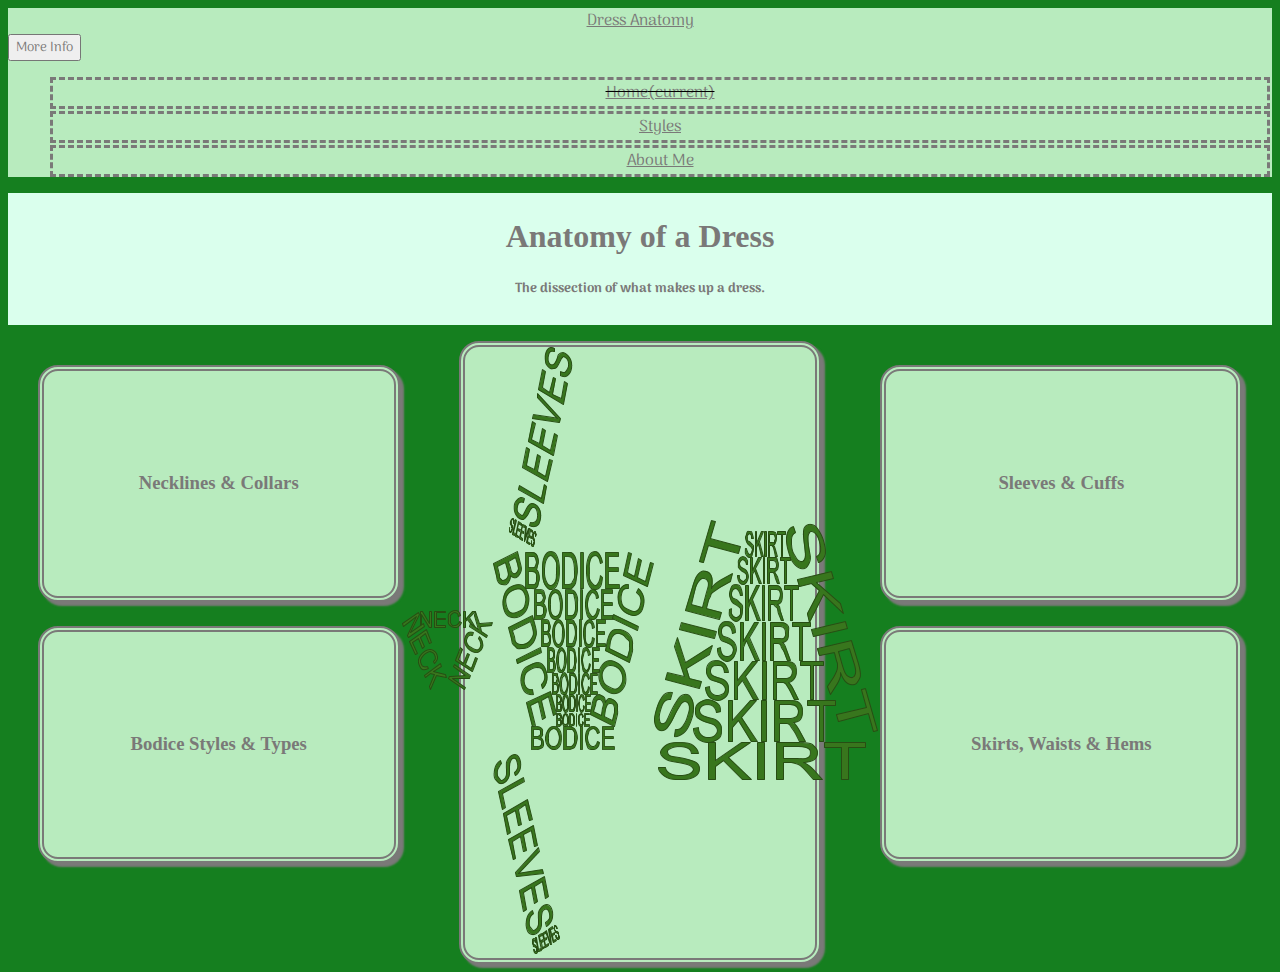
<file: index.html>
<!doctype html>
<html lang="en">
  <head>
    <meta charset="utf-8">
    <meta name="viewport" content="width=device-width, initial-scale=1, shrink-to-fit=no">
    <link rel="stylesheet" href="https://stackpath.bootstrapcdn.com/bootstrap/4.1.3/css/bootstrap.min.css" integrity="sha384-MCw98/SFnGE8fJT3GXwEOngsV7Zt27NXFoaoApmYm81iuXoPkFOJwJ8ERdknLPMO" crossorigin="anonymous">
    <link href="stylesheets/style.css" rel="stylesheet" type="text/css"/>
    <title>Anatomy of a Dress</title>
  </head>
  <body>
    
    <nav class="navbar navbar-expand-md">
      <a class="navbar-brand" href="#">Dress Anatomy</a>
      <button class="navbar-toggler" type="button" data-toggle="collapse" data-target="#navbarNav" aria-controls="navbarNav" aria-expanded="false" aria-label="Toggle navigation">
        More Info
      </button>
      <div class="collapse navbar-collapse" id="navbarNav">
        <ul class="navbar-nav nav-pills">
          <li class="nav-item active">
            <a class="nav-link" href="#">Home<span class="sr-only">(current)</span></a>
          </li>
          <li class="nav-item">
            <a class="nav-link" href="styles.html">Styles</a>
          </li>
          <li class="nav-item">
            <a class="nav-link" href="aboutme.html">About Me</a>
          </li>
        </ul>
      </div>
    </nav>
    
    <div class="container-fluid">
      <h1>Anatomy of a Dress</h1>
      <h5>The dissection of what makes up a dress.</h5>
    </div>
    
    <div class="container">
      <div class="column d-none d-md-block">
        <div class="row">
          <div class="card side">
            <h3>Necklines & Collars</h3>
          </div>
        </div>
        <div class="row">
          <div class="card side">
            <h3>Bodice Styles & Types</h3>
          </div>
        </div>
      </div>
      <div class="column">
        <div class="card">
          <div class="row">
            <img src="images/Neck.png" alt="Neck Word">
          </div>
          <div class="row">
            <img src="images/LeftSleeve.png" alt="Word Sleeve on Left">
            <img src="images/Bodice.png" alt="Bodice Word">
            <img src="images/RightSleeve.png" alt="Word Sleeve on Right">
          </div>
          <div class="row">
            <img src="images/Skirt.png" alt="Word Skirt">
          </div>
        </div>
      </div>
      <div class="column d-none d-md-block">
        <div class="row">
          <div class="card side">
            <h3>Sleeves & Cuffs</h3>
          </div>
        </div>
        <div class="row">
          <div class="card side">
            <h3>Skirts, Waists & Hems</h3>
          </div>
        </div>
      </div>
    </div>
    
    <script src="https://ajax.googleapis.com/ajax/libs/jquery/3.3.1/jquery.min.js"></script>
    <script src="https://cdnjs.cloudflare.com/ajax/libs/popper.js/1.14.3/umd/popper.min.js" integrity="sha384-ZMP7rVo3mIykV+2+9J3UJ46jBk0WLaUAdn689aCwoqbBJiSnjAK/l8WvCWPIPm49" crossorigin="anonymous"></script>
    <script src="https://stackpath.bootstrapcdn.com/bootstrap/4.1.3/js/bootstrap.min.js" integrity="sha384-ChfqqxuZUCnJSK3+MXmPNIyE6ZbWh2IMqE241rYiqJxyMiZ6OW/JmZQ5stwEULTy" crossorigin="anonymous"></script>
    <script src="js/java.js"></script>
  </body>
</html>
</file>
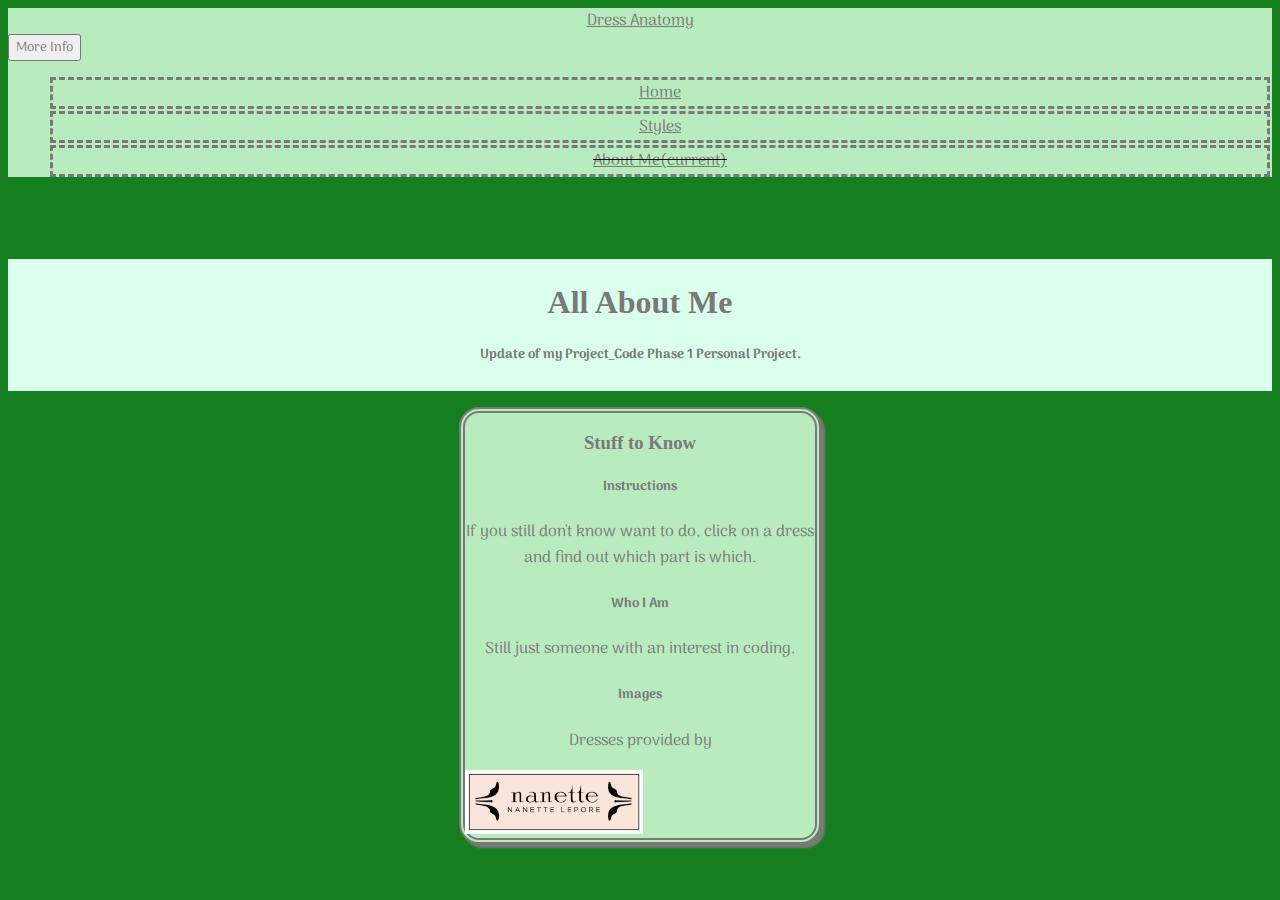
<file: aboutme.html>
<!doctype html>
<html lang="en">
  <head>
    <meta charset="utf-8">
    <meta name="viewport" content="width=device-width, initial-scale=1, shrink-to-fit=no">
    <link rel="stylesheet" href="https://stackpath.bootstrapcdn.com/bootstrap/4.1.3/css/bootstrap.min.css" integrity="sha384-MCw98/SFnGE8fJT3GXwEOngsV7Zt27NXFoaoApmYm81iuXoPkFOJwJ8ERdknLPMO" crossorigin="anonymous">
    <link href="stylesheets/style.css" rel="stylesheet" type="text/css"/>
    <title>Me</title>
  </head>
  <body>
    <nav class="navbar fixed-top navbar-expand-md">
      <a class="navbar-brand" href="#">Dress Anatomy</a>
      <button class="navbar-toggler" type="button" data-toggle="collapse" data-target="#navbarNav" aria-controls="navbarNav" aria-expanded="false" aria-label="Toggle navigation">
        More Info
      </button>
      <div class="collapse navbar-collapse" id="navbarNav">
        <ul class="navbar-nav nav-pills">
          <li class="nav-item">
            <a class="nav-link" href="index.html">Home </a>
          </li>
          <li class="nav-item">
            <a class="nav-link" href="styles.html">Styles</a>
          </li>
          <li class="nav-item active">
            <a class="nav-link" href="#">About Me<span class="sr-only">(current)</span></a>
          </li>
        </ul>
      </div>
    </nav>
    <div class="empty-top"></div>
    <div class="container-fluid">
      <h1>All About Me</h1>
      <h5>Update of my Project_Code Phase 1 Personal Project.</h5>
    </div>
    <div class="container">
      <div class="card">
        <div class="card-body">
          <h3 class="card-title">Stuff to Know</h3>
          <h5>Instructions</h5>
          <p class="card-text">If you still don't know want to do, click on a dress and find out which part is which.</p>
          <h5>Who I Am</h5>
          <p>Still just someone with an interest in coding.</p>
          <h5>Images</h5>
          <p>Dresses provided by</p>
          <img class="mx-auto d-block logo" src="images/nnl-logo.png" alt="nNL Logo">
        </div>
      </div>
    </div>

    
    <script src="https://ajax.googleapis.com/ajax/libs/jquery/3.3.1/jquery.min.js"></script>
    <script src="https://cdnjs.cloudflare.com/ajax/libs/popper.js/1.14.3/umd/popper.min.js" integrity="sha384-ZMP7rVo3mIykV+2+9J3UJ46jBk0WLaUAdn689aCwoqbBJiSnjAK/l8WvCWPIPm49" crossorigin="anonymous"></script>
    <script src="https://stackpath.bootstrapcdn.com/bootstrap/4.1.3/js/bootstrap.min.js" integrity="sha384-ChfqqxuZUCnJSK3+MXmPNIyE6ZbWh2IMqE241rYiqJxyMiZ6OW/JmZQ5stwEULTy" crossorigin="anonymous"></script>
    <script src="js/java.js"></script>
  </body>
</html>
</file>
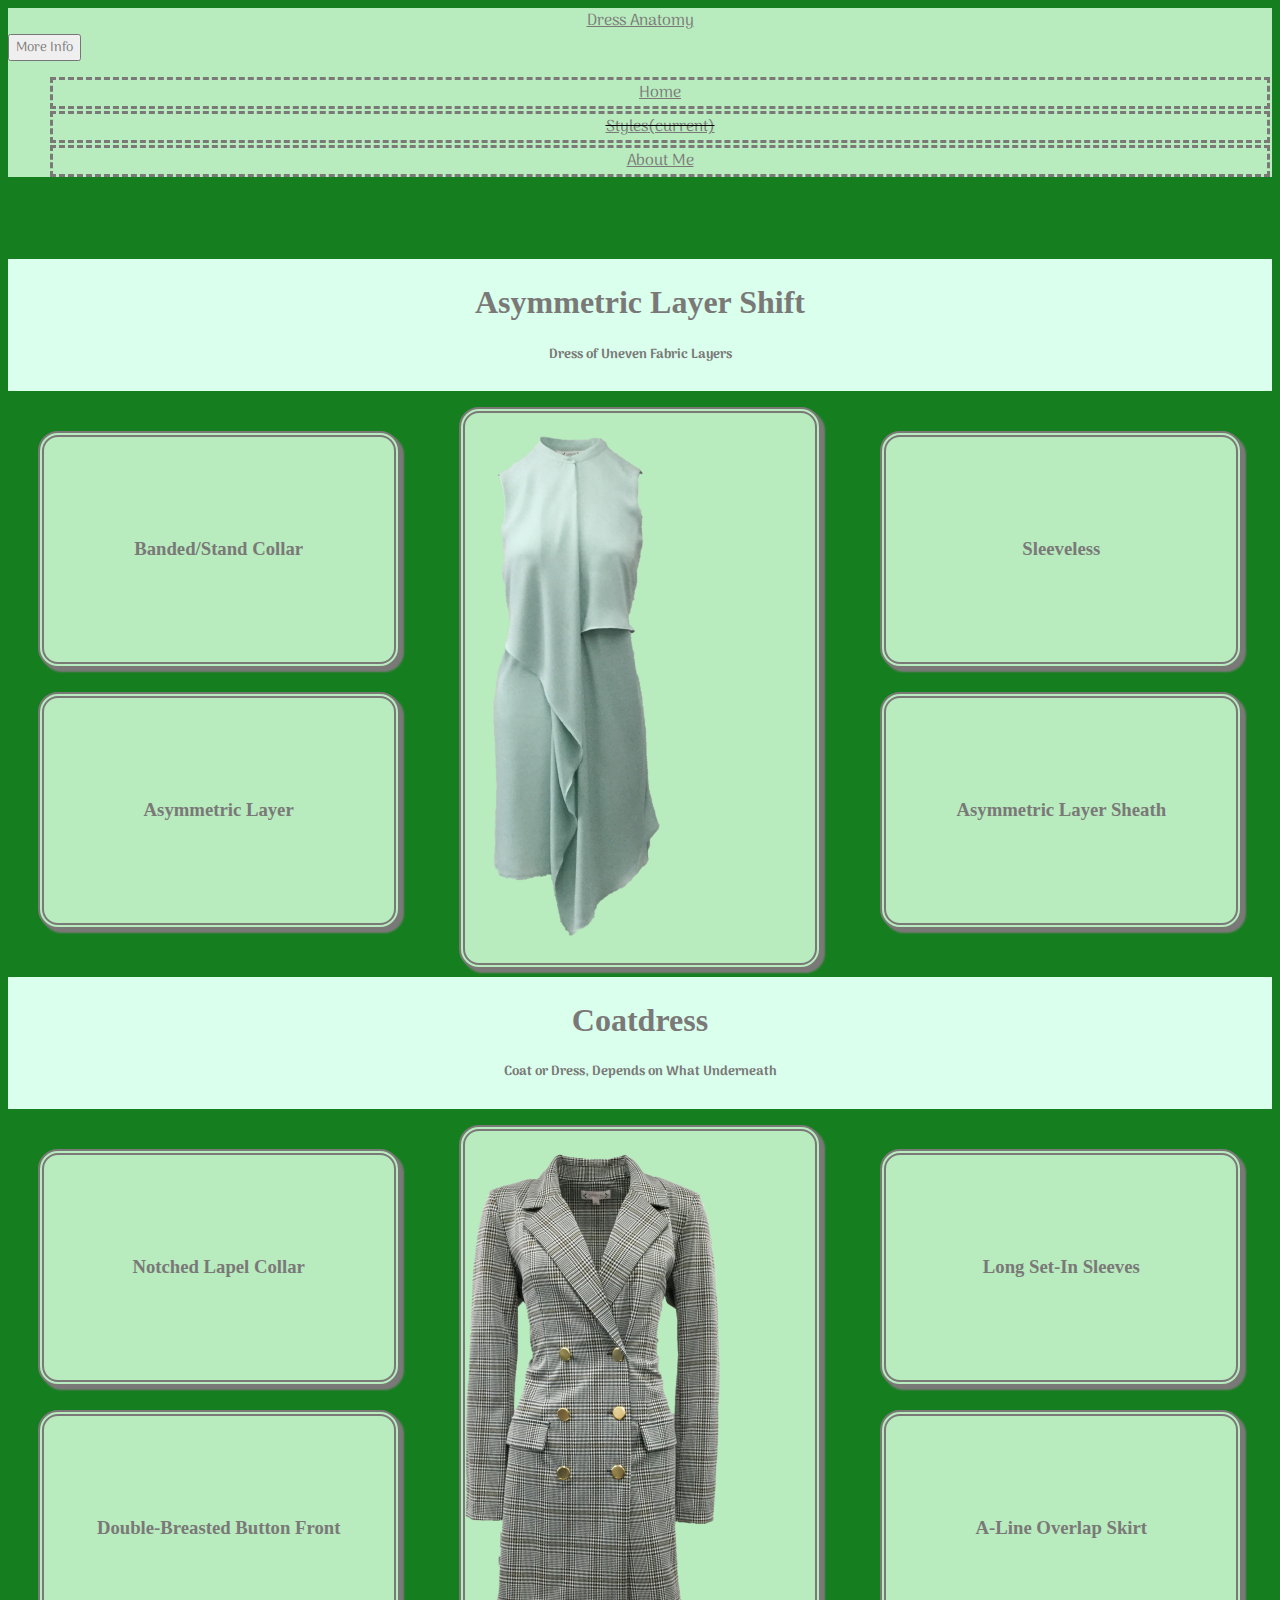
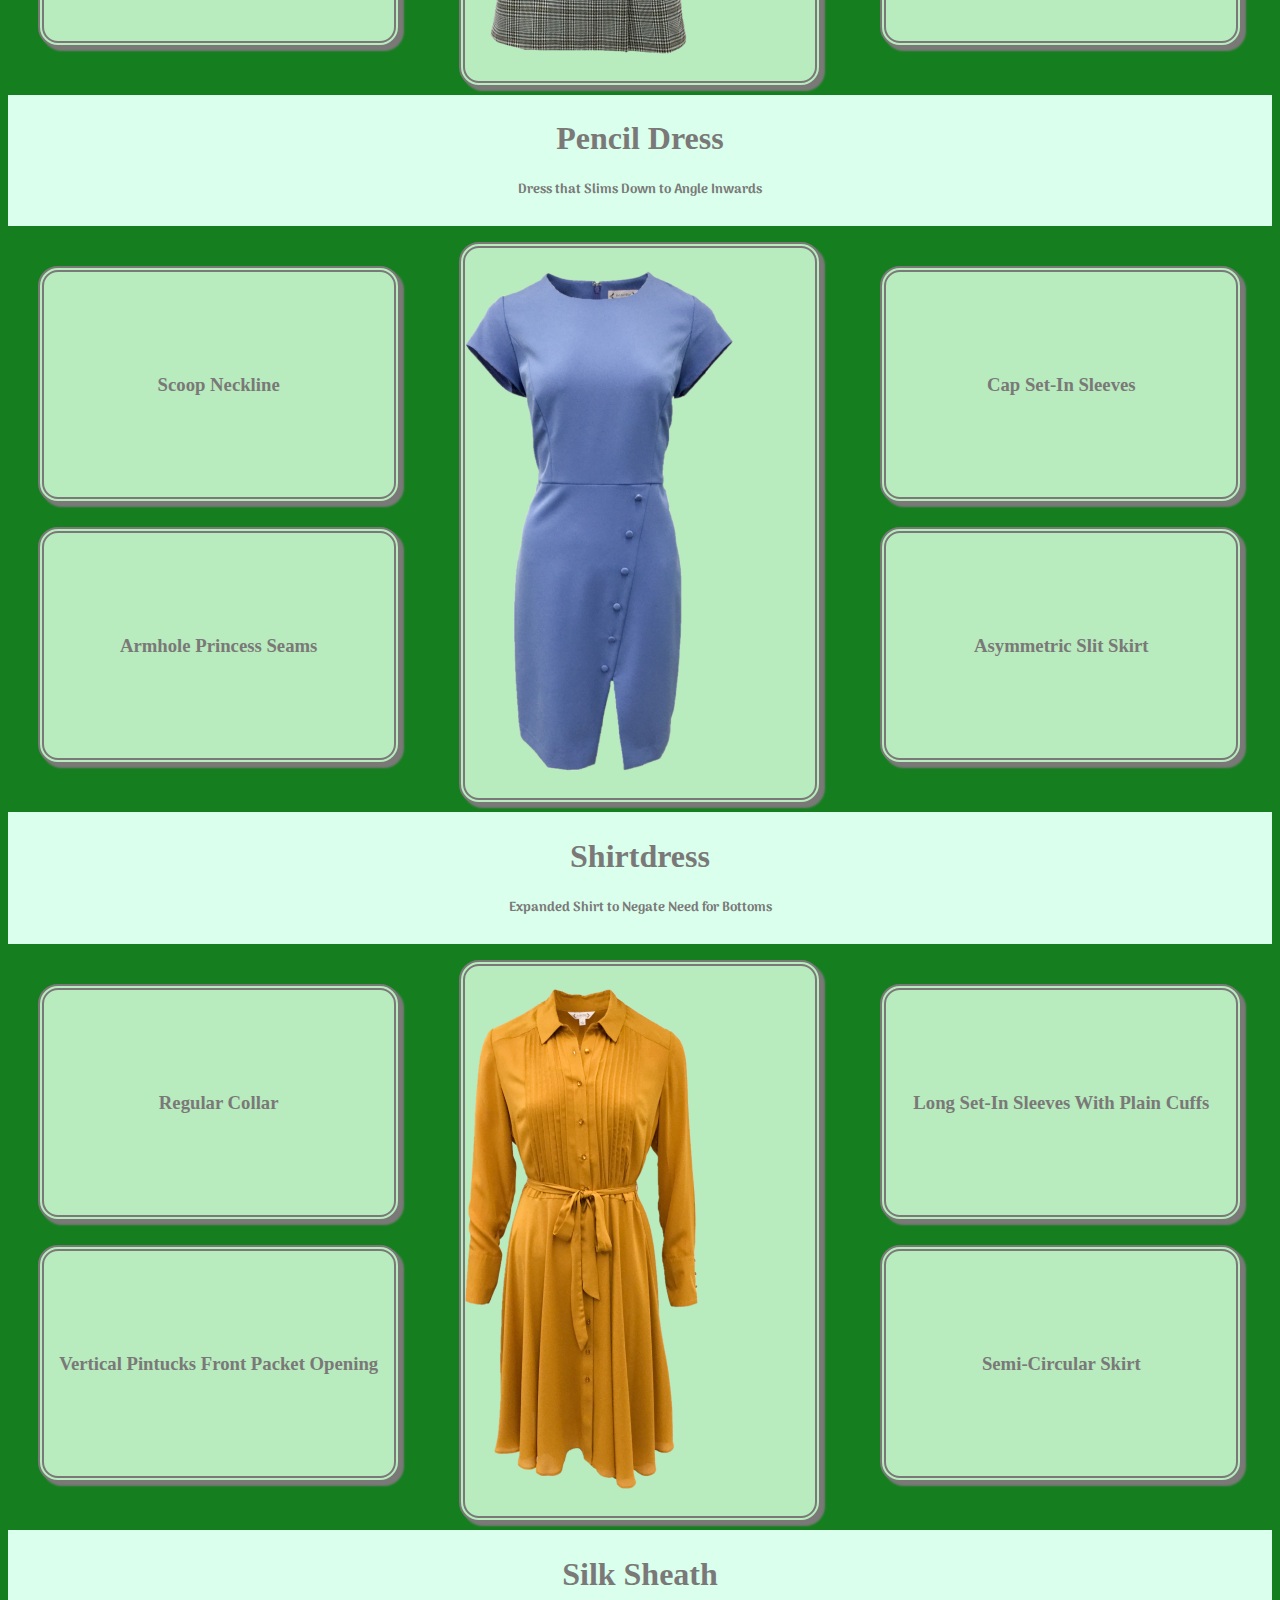
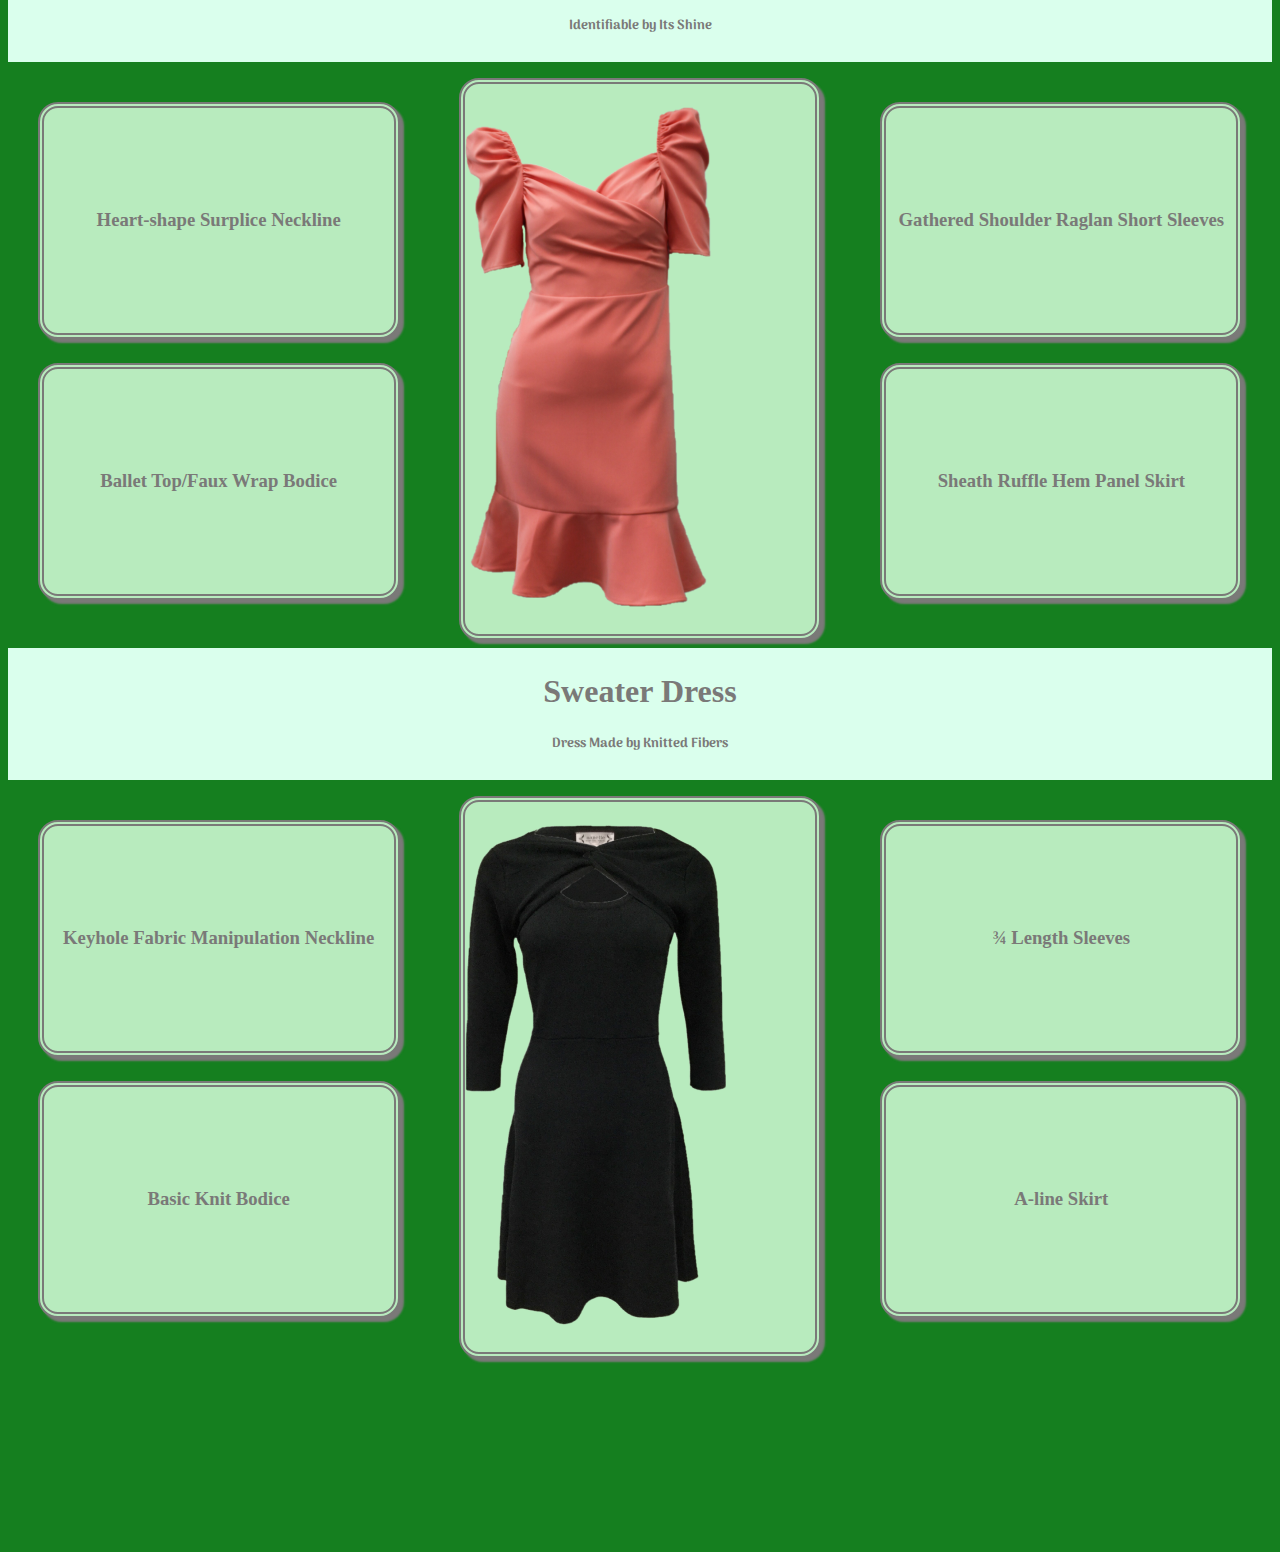
<file: styles.html>
<!doctype html>
<html lang="en">
  <head>
    <meta charset="utf-8">
    <meta name="viewport" content="width=device-width, initial-scale=1, shrink-to-fit=no">
    <link rel="stylesheet" href="https://stackpath.bootstrapcdn.com/bootstrap/4.1.3/css/bootstrap.min.css" integrity="sha384-MCw98/SFnGE8fJT3GXwEOngsV7Zt27NXFoaoApmYm81iuXoPkFOJwJ8ERdknLPMO" crossorigin="anonymous">
    <link href="stylesheets/style.css" rel="stylesheet" type="text/css"/>
    <title>Dress Styles</title>
  </head>
  <body>
    <nav class="navbar fixed-top navbar-expand-md">
      <a class="navbar-brand" href="#">Dress Anatomy</a>
      <button class="navbar-toggler" type="button" data-toggle="collapse" data-target="#navbarNav" aria-controls="navbarNav" aria-expanded="false" aria-label="Toggle navigation">
        More Info
      </button>
      <div class="collapse navbar-collapse" id="navbarNav">
        <ul class="navbar-nav nav-pills">
          <li class="nav-item">
            <a class="nav-link" href="index.html">Home</a>
          </li>
          <li class="nav-item active">
            <a class="nav-link" href="#">Styles<span class="sr-only">(current)</span></a>
          </li>
          <li class="nav-item">
            <a class="nav-link" href="aboutme.html">About Me</a>
          </li>
        </ul>
      </div>
    </nav>
    
    <div class="empty-top"></div>
    
    <div class="container-fluid">
      <h1>Asymmetric Layer Shift</h1>
      <h5>Dress of Uneven Fabric Layers</h5>
    </div>
    
    <div class="container">
      <div class="column d-none d-md-block">
        <div class="row">
          <div class="card side">
            <h3>Banded/Stand Collar</h3>
          </div>
        </div>
        <div class="row">
          <div class="card side">
            <h3>Asymmetric Layer</h3>
          </div>
        </div>
      </div>
      <div class="column">
        <div class="card main">
          <div class="card-body">
            <img class="card-img" src="images/NX1316_MintGala.png" alt="NX1316_MintGala">
          </div>
          <div class="card-img-overlay">
            <div class="row">
              <div class="col clear neck">
                <h6 data-toggle="tooltip" data-placement="bottom" title="...">Banded/Stand Collar</h6>
              </div>
            </div>
            <div class="row">
              <div class="col-3 clear sleeves">
                <h6 data-toggle="tooltip" data-placement="left" title="...">Sleeveless</h6>
              </div>
              <div class="col-6 clear bodice">
                <h6 data-toggle="tooltip" data-placement="bottom" title="...">Asymmetric Layer</h6>
              </div>
              <div class="col-3 clear sleeves">
                <h6 data-toggle="tooltip" data-placement="right" title="...">Sleeveless</h6>
              </div>
            </div>
            <div class="row">
              <div class="col clear skirt">
                <h6 data-toggle="tooltip" data-placement="top" title="...">Asymmetric Layer Sheath</h6>
              </div>
            </div>
          </div>
        </div>
      </div>
      <div class="column d-none d-md-block">
        <div class="row">
          <div class="card side">
            <h3>Sleeveless</h3>
          </div>
        </div>
        <div class="row">
          <div class="card side">
            <h3>Asymmetric Layer Sheath</h3>
          </div>
        </div>
      </div>
    </div>
    
     <div class="container-fluid">
      <h1>Coatdress</h1>
      <h5>Coat or Dress, Depends on What Underneath</h5>
    </div>
    
    <div class="container">
      <div class="column d-none d-md-block">
        <div class="row">
          <div class="card side">
            <h3>Notched Lapel Collar</h3>
          </div>
        </div>
        <div class="row">
          <div class="card side">
            <h3>Double-Breasted Button Front</h3>
          </div>
        </div>
      </div>
      <div class="column">
        <div class="card main">
          <div class="card-body">
            <img class="card-img" src="images/NX1409_0BWHG.png" alt="NX1409_0BWHG">
          </div>
          <div class="card-img-overlay">
            <div class="row">
              <div class="col clear neck">
                <h6 data-toggle="tooltip" data-placement="bottom" title="...">Notched Lapel Collar</h6>
              </div>
            </div>
            <div class="row">
              <div class="col-3 clear sleeves">
                <h6 data-toggle="tooltip" data-placement="left" title="...">Long Set-In</h6>
              </div>
              <div class="col-6 clear bodice">
                <h6 data-toggle="tooltip" data-placement="bottom" title="...">Double-Breasted Button Front</h6>
              </div>
              <div class="col-3 clear sleeves">
                <h6 data-toggle="tooltip" data-placement="right" title="...">Long Set-In</h6>
              </div>
            </div>
            <div class="row">
              <div class="col clear skirt">
                <h6 data-toggle="tooltip" data-placement="top" title="...">A-Line Overlap</h6>
              </div>
            </div>
          </div>
        </div>
      </div>
      <div class="column d-none d-md-block">
        <div class="row">
          <div class="card side">
            <h3>Long Set-In Sleeves</h3>
          </div>
        </div>
        <div class="row">
          <div class="card side">
            <h3>A-Line Overlap Skirt</h3>
          </div>
        </div>
      </div>
    </div>
    
    <div class="container-fluid">
      <h1>Pencil Dress</h1>
      <h5>Dress that Slims Down to Angle Inwards</h5>
    </div>
    
    <div class="container">
      <div class="column d-none d-md-block">
        <div class="row">
          <div class="card side">
            <h3>Scoop Neckline</h3>
          </div>
        </div>
        <div class="row">
          <div class="card side">
            <h3>Armhole Princess Seams</h3>
          </div>
        </div>
      </div>
      <div class="column">
        <div class="card main">
          <div class="card-body">
            <img class="card-img" src="images/NX1355_4TSEA.png" alt="NX1355_4TSEA">
          </div>
          <div class="card-img-overlay">
            <div class="row">
              <div class="col clear neck">
                <h6 data-toggle="tooltip" data-placement="bottom" title="...">Scoop Neck</h6>
              </div>
            </div>
            <div class="row">
              <div class="col-3 clear sleeves">
                <h6 data-toggle="tooltip" data-placement="left" title="...">Cap Set-In</h6>
              </div>
              <div class="col-6 clear bodice">
                <h6 data-toggle="tooltip" data-placement="bottom" title="...">Armhole Princess Seams</h6>
              </div>
              <div class="col-3 clear sleeves">
                <h6 data-toggle="tooltip" data-placement="right" title="...">Cap Set-In</h6>
              </div>
            </div>
            <div class="row">
              <div class="col clear skirt">
                <h6 data-toggle="tooltip" data-placement="top" title="...">Asymmetric Slit</h6>
              </div>
            </div>
          </div>
        </div>
      </div>
      <div class="column d-none d-md-block">
        <div class="row">
          <div class="card side">
            <h3>Cap Set-In Sleeves</h3>
          </div>
        </div>
        <div class="row">
          <div class="card side">
            <h3>Asymmetric Slit Skirt</h3>
          </div>
        </div>
      </div>
    </div>
    
    <div class="container-fluid">
      <h1>Shirtdress</h1>
      <h5>Expanded Shirt to Negate Need for Bottoms</h5>
    </div>
    
    <div class="container">
      <div class="column d-none d-md-block">
        <div class="row">
          <div class="card side">
            <h3>Regular Collar</h3>
          </div>
        </div>
        <div class="row">
          <div class="card side">
            <h3>Vertical Pintucks Front Packet Opening</h3>
          </div>
        </div>
      </div>
      <div class="column">
        <div class="card main">
          <div class="card-body">
            <img class="card-img" src="images/NX153_7MEGO.png" alt="NX153_7MEGO">
          </div>
          <div class="card-img-overlay">
            <div class="row">
              <div class="col clear neck">
                <h6 data-toggle="tooltip" data-placement="bottom" title="...">Regular Collar</h6>
              </div>
            </div>
            <div class="row">
              <div class="col-3 clear sleeves">
                <h6 data-toggle="tooltip" data-placement="left" title="...">Long Set-In Plain Cuffs</h6>
              </div>
              <div class="col-6 clear bodice">
                <h6 data-toggle="tooltip" data-placement="bottom" title="...">Vertical Pintuck Packet Opening</h6>
              </div>
              <div class="col-3 clear sleeves">
                <h6 data-toggle="tooltip" data-placement="right" title="...">Long Set-In  Plain Cuffs</h6>
              </div>
            </div>
            <div class="row">
              <div class="col clear skirt">
                <h6 data-toggle="tooltip" data-placement="top" title="...">Semi-Circular</h6>
              </div>
            </div>
          </div>
        </div>
      </div>
      <div class="column d-none d-md-block">
        <div class="row">
          <div class="card side">
            <h3>Long Set-In Sleeves With Plain Cuffs</h3>
          </div>
        </div>
        <div class="row">
          <div class="card side">
            <h3>Semi-Circular Skirt</h3>
          </div>
        </div>
      </div>
    </div>
    
    <div class="container-fluid">
      <h1>Silk Sheath</h1>
      <h5>Identifiable by Its Shine</h5>
    </div>
    
    <div class="container">
      <div class="column d-none d-md-block">
        <div class="row">
          <div class="card side">
            <h3>Heart-shape Surplice Neckline</h3>
          </div>
        </div>
        <div class="row">
          <div class="card side">
            <h3>Ballet Top/Faux Wrap Bodice</h3>
          </div>
        </div>
      </div>
      <div class="column">
        <div class="card main">
          <div class="card-body">
            <img class="card-img" src="images/NX1354_NaivePeach.png" alt="NX1354_NaivePeach">
          </div>
          <div class="card-img-overlay">
            <div class="row">
              <div class="col clear neck">
                <h6 data-toggle="tooltip" data-placement="bottom" title="...">Heart-shape Surplice</h6>
              </div>
            </div>
            <div class="row">
              <div class="col-3 clear sleeves">
                <h6 data-toggle="tooltip" data-placement="left" title="...">Gathered Shoulder Raglan</h6>
              </div>
              <div class="col-6 clear bodice">
                <h6 data-toggle="tooltip" data-placement="bottom" title="...">Ballet Top/Faux Wrap</h6>
              </div>
              <div class="col-3 clear sleeves">
                <h6 data-toggle="tooltip" data-placement="right" title="...">Gathered Shoulder Raglan</h6>
              </div>
            </div>
            <div class="row">
              <div class="col clear skirt">
                <h6 data-toggle="tooltip" data-placement="top" title="...">Sheath Ruffle Hem Panel</h6>
              </div>
            </div>
          </div>
        </div>
      </div>
      <div class="column d-none d-md-block">
        <div class="row">
          <div class="card side">
            <h3>Gathered Shoulder Raglan Short Sleeves</h3>
          </div>
        </div>
        <div class="row">
          <div class="card side">
            <h3>Sheath Ruffle Hem Panel Skirt</h3>
          </div>
        </div>
      </div>
    </div>
    
    <div class="container-fluid">
      <h1>Sweater Dress</h1>
      <h5>Dress Made by Knitted Fibers</h5>
    </div>
    
    <div class="container">
      <div class="column d-none d-md-block">
        <div class="row">
          <div class="card side">
            <h3>Keyhole Fabric Manipulation Neckline</h3>
          </div>
        </div>
        <div class="row">
          <div class="card side">
            <h3>Basic Knit Bodice</h3>
          </div>
        </div>
      </div>
      <div class="column">
        <div class="card main">
          <div class="card-body">
            <img class="card-img" src="images/NX1343_0VBLK.png" alt="NX1343_0VBLK">
          </div>
          <div class="card-img-overlay">
            <div class="row">
              <div class="col clear neck">
                <h6 data-toggle="tooltip" data-placement="bottom" title="...">Keyhole Fabric Manipulation</h6>
              </div>
            </div>
            <div class="row">
              <div class="col-3 clear sleeves">
                <h6 data-toggle="tooltip" data-placement="left" title="...">¾ Length</h6>
              </div>
              <div class="col-6 clear bodice">
                <h6 data-toggle="tooltip" data-placement="bottom" title="...">Basic Knit</h6>
              </div>
              <div class="col-3 clear sleeves">
                <h6 data-toggle="tooltip" data-placement="right" title="...">¾ Length</h6>
              </div>
            </div>
            <div class="row">
              <div class="col clear skirt">
                <h6 data-toggle="tooltip" data-placement="top" title="...">A-line</h6>
              </div>
            </div>
          </div>
        </div>
      </div>
      <div class="column d-none d-md-block">
        <div class="row">
          <div class="card side">
            <h3>¾ Length Sleeves</h3>
          </div>
        </div>
        <div class="row">
          <div class="card side">
            <h3>A-line Skirt</h3>
          </div>
        </div>
      </div>
    </div>
    
    
    <script src="https://ajax.googleapis.com/ajax/libs/jquery/3.3.1/jquery.min.js"></script>
    <script src="https://cdnjs.cloudflare.com/ajax/libs/popper.js/1.14.3/umd/popper.min.js" integrity="sha384-ZMP7rVo3mIykV+2+9J3UJ46jBk0WLaUAdn689aCwoqbBJiSnjAK/l8WvCWPIPm49" crossorigin="anonymous"></script>
    <script src="https://stackpath.bootstrapcdn.com/bootstrap/4.1.3/js/bootstrap.min.js" integrity="sha384-ChfqqxuZUCnJSK3+MXmPNIyE6ZbWh2IMqE241rYiqJxyMiZ6OW/JmZQ5stwEULTy" crossorigin="anonymous"></script>
    <script src="js/java.js"></script>
  </body>
</html>
</file>
<file: stylesheets/style.css>
@import url('https://fonts.googleapis.com/css?family=Arima+Madurai|Merienda+One');
body {
  background-color: rgb(21, 127, 31);
  align-items: stretch;
}

p, a, button {
  font-family: 'Arima Madurai', cursive, sans-serif;
  color: rgb(122, 121, 120);
  display: flex;
  align-items: center;
  justify-content: center;
  text-align: center;
}

h1, h3 {
  font-family: 'Merienda One', cursive, serif;
  color: rgb(122, 121, 120);
  display: flex;
  align-items: center;
  justify-content: center;
  text-align: center;
}

h5{
  font-family: 'Arima Madurai', cursive, sans-serif;
  color: rgb(122, 121, 120);
  display: flex;
  align-items: center;
  justify-content: center;
  text-align: center;
}

h6{
  font-family: 'Arima Madurai', cursive, sans-serif;
  color: rgb(21, 127, 31);
  background-color: rgb(184, 235, 190, 0.7);
  display: flex;
  align-items: center;
  justify-content: center;
  text-align: center;
}

li{
  display: flex;
  align-items: center;
  justify-content: center;
  border: dashed rgb(122, 121, 120) ;
  margin: 2px;
}

.container-fluid {
  background-color: rgb(218, 255, 237);
  padding:4px;
}

.container {
  margin-top: 1rem;
  margin-bottom: .5rem;
  display: flex;
  flex-direction: row;
  align-items: stretch;
  justify-content: space-around;
}

.navbar {
  background-color: rgb(184, 235, 190);
}

.active{
  text-decoration: line-through;
}

.card {
  width: 350px;
  display: flex;
  align-items: center;
  justify-content: center;
  background-color: rgb(184, 235, 190);
  color:rgb(122, 121, 120);
  border: 6px double rgb(122, 121, 120);
  border-radius: 20px;
  box-shadow: 4px 4px 2px;
}

.main{
  height: 550px;
}

.side{
  height: 225px;
  margin: 1.5rem 0rem;
}

.empty-top{
  height:56px;
}

@media only screen and (min-width:792px)
{
   .empty-top{
    height:66px;
  }
}

.neck{
  height: 40px;
}

.bodice{
  height: 200px;
}

.sleeves{
  height: 255px;
  writing-mode: vertical-lr;
  text-orientation: upright;
}

.skirt{
  height: 200px;
}

.clear{
  font-family: 'Arima Madurai', cursive, sans-serif;
  display: flex;
  align-items: center;
  justify-content: center;
  opacity:0;
}

.text-clear{
  opacity:1;
}

.logo{
  height: 4rem;
}
</file>
